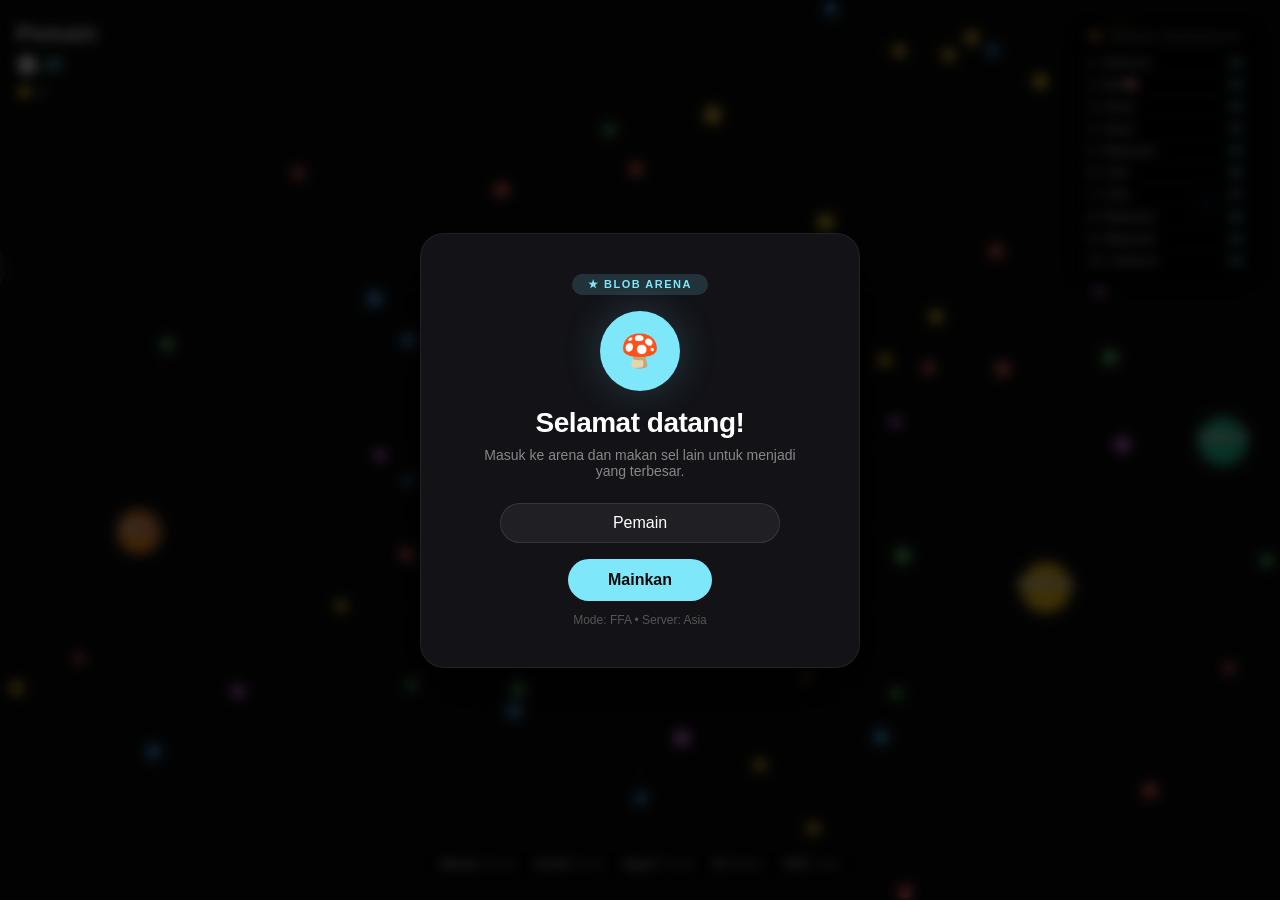
<file: index.html>
<!DOCTYPE html>
<html lang="id">
<head>
<meta charset="UTF-8">
<meta name="viewport" content="width=device-width, initial-scale=1.0">
<title>Blob Arena — Agar.io</title>
<style>
/* ===== RESET & BASE ===== */
* {
  margin: 0;
  padding: 0;
  box-sizing: border-box;
  user-select: none;
}

body {
  background: #0a0a0a;
  font-family: 'Segoe UI', Tahoma, Geneva, Verdana, sans-serif;
  overflow: hidden;
  height: 100vh;
  width: 100vw;
  position: relative;
}

/* ===== CANVAS ===== */
#gameCanvas {
  display: block;
  background: #0a0a0a;
  cursor: none;
  width: 100vw;
  height: 100vh;
}

/* ===== HUD - TOP LEFT ===== */
#hud {
  position: fixed;
  top: 16px;
  left: 16px;
  z-index: 10;
  color: #fff;
  font-size: 14px;
  pointer-events: none;
  text-shadow: 0 2px 8px rgba(0,0,0,0.8);
  line-height: 1.6;
}
#hud .name {
  font-size: 22px;
  font-weight: 700;
  letter-spacing: 0.5px;
}
#hud .mass {
  font-size: 18px;
  font-weight: 600;
  color: #7ee8fa;
}
#hud .score {
  font-size: 14px;
  color: #aaa;
}

/* ===== LEADERBOARD - TOP RIGHT ===== */
#leaderboard {
  position: fixed;
  top: 16px;
  right: 16px;
  z-index: 10;
  background: rgba(0,0,0,0.7);
  backdrop-filter: blur(8px);
  border-radius: 12px;
  padding: 14px 20px;
  min-width: 180px;
  color: #fff;
  border: 1px solid rgba(255,255,255,0.06);
  box-shadow: 0 8px 32px rgba(0,0,0,0.6);
  pointer-events: none;
}
#leaderboard h3 {
  font-size: 11px;
  text-transform: uppercase;
  letter-spacing: 2px;
  color: #888;
  margin-bottom: 8px;
  text-align: center;
  font-weight: 600;
}
#leaderboard ol {
  list-style: none;
  padding: 0;
  margin: 0;
}
#leaderboard ol li {
  display: flex;
  justify-content: space-between;
  padding: 3px 0;
  font-size: 13px;
  border-bottom: 1px solid rgba(255,255,255,0.04);
}
#leaderboard ol li:last-child {
  border-bottom: none;
}
#leaderboard ol li .lb-name {
  color: #ddd;
  max-width: 100px;
  overflow: hidden;
  text-overflow: ellipsis;
  white-space: nowrap;
}
#leaderboard ol li .lb-mass {
  color: #7ee8fa;
  font-weight: 600;
}
#leaderboard ol li.me {
  background: rgba(126, 232, 250, 0.15);
  border-radius: 4px;
  padding: 3px 6px;
  margin: 0 -6px;
}
#leaderboard ol li.me .lb-name {
  color: #7ee8fa;
  font-weight: 600;
}

/* ===== CONTROLS HINT - BOTTOM ===== */
#controls-hint {
  position: fixed;
  bottom: 20px;
  left: 50%;
  transform: translateX(-50%);
  z-index: 10;
  display: flex;
  gap: 20px;
  background: rgba(0,0,0,0.5);
  backdrop-filter: blur(6px);
  padding: 8px 20px;
  border-radius: 30px;
  border: 1px solid rgba(255,255,255,0.05);
  color: #888;
  font-size: 12px;
  pointer-events: none;
}
#controls-hint span {
  display: flex;
  align-items: center;
  gap: 4px;
}
#controls-hint b {
  color: #ccc;
  font-weight: 600;
}

/* ===== START OVERLAY ===== */
.overlay {
  position: fixed;
  inset: 0;
  z-index: 100;
  background: rgba(0,0,0,0.75);
  backdrop-filter: blur(6px);
  display: flex;
  align-items: center;
  justify-content: center;
  transition: opacity 0.3s ease;
}
.overlay.hidden {
  opacity: 0;
  pointer-events: none;
}

.panel {
  background: rgba(20,20,25,0.95);
  backdrop-filter: blur(12px);
  border-radius: 24px;
  padding: 40px 48px;
  max-width: 440px;
  width: 90%;
  text-align: center;
  color: #fff;
  border: 1px solid rgba(255,255,255,0.06);
  box-shadow: 0 24px 64px rgba(0,0,0,0.8);
}
.panel h2 {
  font-size: 28px;
  font-weight: 700;
  margin-bottom: 8px;
  letter-spacing: -0.5px;
}
.panel .sub {
  color: #888;
  font-size: 14px;
  margin-bottom: 24px;
}
.panel .badge {
  display: inline-block;
  background: rgba(126, 232, 250, 0.15);
  color: #7ee8fa;
  padding: 4px 16px;
  border-radius: 30px;
  font-size: 11px;
  text-transform: uppercase;
  letter-spacing: 1.5px;
  font-weight: 600;
  margin-bottom: 16px;
}
.panel .avatar-circle {
  width: 80px;
  height: 80px;
  border-radius: 50%;
  background: #7ee8fa;
  margin: 0 auto 16px;
  display: flex;
  align-items: center;
  justify-content: center;
  font-size: 32px;
  font-weight: 700;
  color: #0a0a0a;
  box-shadow: 0 0 40px rgba(126, 232, 250, 0.2);
}
.panel .name-input {
  background: rgba(255,255,255,0.06);
  border: 1px solid rgba(255,255,255,0.1);
  border-radius: 30px;
  padding: 10px 20px;
  width: 100%;
  max-width: 280px;
  color: #fff;
  font-size: 16px;
  text-align: center;
  outline: none;
  transition: border 0.2s;
}
.panel .name-input:focus {
  border-color: #7ee8fa;
}
.panel .name-input::placeholder {
  color: #555;
}
.panel .btn {
  display: inline-block;
  padding: 12px 40px;
  border-radius: 30px;
  font-size: 16px;
  font-weight: 600;
  border: none;
  cursor: pointer;
  transition: all 0.2s ease;
  text-decoration: none;
}
.panel .btn-primary {
  background: #7ee8fa;
  color: #0a0a0a;
}
.panel .btn-primary:hover {
  background: #a8f0ff;
  transform: scale(1.02);
}
.panel .btn-group {
  display: flex;
  gap: 12px;
  justify-content: center;
  margin-top: 16px;
  flex-wrap: wrap;
}
.panel .value-row {
  display: flex;
  justify-content: center;
  gap: 32px;
  margin: 20px 0;
}
.panel .value-row .item {
  text-align: center;
}
.panel .value-row .item .label {
  font-size: 11px;
  color: #666;
  text-transform: uppercase;
  letter-spacing: 1px;
}
.panel .value-row .item .number {
  font-size: 32px;
  font-weight: 700;
  color: #7ee8fa;
}

/* ===== DEATH PANEL ===== */
#deathPanel .emoji-big {
  font-size: 48px;
  margin-bottom: 8px;
}

/* ===== PAUSE PANEL ===== */
#pausePanel .pause-stats {
  display: grid;
  grid-template-columns: 1fr 1fr;
  gap: 8px 24px;
  margin: 16px 0;
  text-align: left;
}
#pausePanel .pause-stats .stat {
  display: flex;
  justify-content: space-between;
  padding: 4px 0;
  border-bottom: 1px solid rgba(255,255,255,0.04);
}
#pausePanel .pause-stats .stat .label {
  color: #666;
  font-size: 13px;
}
#pausePanel .pause-stats .stat .value {
  color: #fff;
  font-weight: 600;
}

.settings-grid {
  margin: 16px 0;
  text-align: left;
}
.settings-grid .setting {
  display: flex;
  justify-content: space-between;
  align-items: center;
  padding: 6px 0;
  border-bottom: 1px solid rgba(255,255,255,0.04);
}
.settings-grid .setting label {
  color: #aaa;
  font-size: 13px;
}
.settings-grid .setting input[type="range"] {
  background: rgba(255,255,255,0.06);
  border: 1px solid rgba(255,255,255,0.08);
  border-radius: 6px;
  padding: 4px 8px;
  color: #fff;
  font-size: 13px;
  outline: none;
  width: 120px;
}
.settings-grid .setting input[type="checkbox"] {
  accent-color: #7ee8fa;
  width: 18px;
  height: 18px;
  cursor: pointer;
}

/* ===== RESPONSIVE ===== */
@media (max-width: 640px) {
  .panel {
    padding: 28px 20px;
  }
  #controls-hint {
    gap: 10px;
    font-size: 10px;
    padding: 6px 14px;
    flex-wrap: wrap;
    justify-content: center;
    bottom: 10px;
  }
  #leaderboard {
    min-width: 130px;
    padding: 10px 14px;
    top: 10px;
    right: 10px;
  }
  #leaderboard ol li {
    font-size: 11px;
  }
  #hud {
    top: 10px;
    left: 10px;
  }
  #hud .name {
    font-size: 18px;
  }
  #hud .mass {
    font-size: 15px;
  }
  .panel .value-row .item .number {
    font-size: 24px;
  }
  .settings-grid .setting input[type="range"] {
    width: 80px;
  }
}
</style>
</head>
<body>

<!-- ===== CANVAS ===== -->
<canvas id="gameCanvas"></canvas>

<!-- ===== HUD - TOP LEFT ===== -->
<div id="hud">
  <div class="name" id="playerName">Kamu</div>
  <div class="mass" id="playerMass">0</div>
  <div class="score" id="playerScore">⭐ 0</div>
</div>

<!-- ===== LEADERBOARD - TOP RIGHT ===== -->
<div id="leaderboard">
  <h3>🏆 Papan Peringkat</h3>
  <ol id="lbList">
    <li><span class="lb-name">—</span><span class="lb-mass">0</span></li>
    <li><span class="lb-name">—</span><span class="lb-mass">0</span></li>
    <li><span class="lb-name">—</span><span class="lb-mass">0</span></li>
    <li><span class="lb-name">—</span><span class="lb-mass">0</span></li>
    <li><span class="lb-name">—</span><span class="lb-mass">0</span></li>
  </ol>
</div>

<!-- ===== CONTROLS HINT - BOTTOM ===== -->
<div id="controls-hint">
  <span><b>Mouse</b> Gerak</span>
  <span><b>Scroll</b> Zoom</span>
  <span><b>Spasi</b> Pecah</span>
  <span><b>W</b> Makan</span>
  <span><b>ESC</b> Jeda</span>
</div>

<!-- ===== START OVERLAY ===== -->
<div class="overlay" id="startOverlay">
  <div class="panel" id="startPanel">
    <div class="badge">★ BLOB ARENA</div>
    <div class="avatar-circle" id="avatarPreview">🍄</div>
    <h2>Selamat datang!</h2>
    <p class="sub">Masuk ke arena dan makan sel lain untuk menjadi yang terbesar.</p>
    <input class="name-input" id="nameInput" type="text" placeholder="Masukkan nama..." maxlength="16" value="Pemain">
    <div class="btn-group">
      <button class="btn btn-primary" id="startBtn">Mainkan</button>
    </div>
    <p style="margin-top:12px;font-size:12px;color:#555;">Mode: FFA • Server: Asia</p>
  </div>
</div>

<!-- ===== DEATH OVERLAY ===== -->
<div class="overlay hidden" id="deathOverlay">
  <div class="panel" id="deathPanel">
    <div class="emoji-big">💀</div>
    <div class="badge">GAME OVER</div>
    <h2>Selmu dimakan!</h2>
    <p class="sub" id="deathMessage">Coba lagi lain kali.</p>
    <div class="value-row">
      <div class="item">
        <div class="label">Massa Akhir</div>
        <div class="number" id="deathMass">0</div>
      </div>
      <div class="item">
        <div class="label">Poin Didapat</div>
        <div class="number" id="deathPoints">+0</div>
      </div>
    </div>
    <div class="btn-group">
      <button class="btn btn-primary" id="retryBtn">Main Lagi</button>
      <button class="btn btn-secondary" id="deathMenuBtn" style="background:rgba(255,255,255,0.08);color:#ccc;border:1px solid rgba(255,255,255,0.1);padding:12px 32px;border-radius:30px;font-size:15px;font-weight:600;border:none;cursor:pointer;">Menu</button>
    </div>
  </div>
</div>

<!-- ===== PAUSE OVERLAY ===== -->
<div class="overlay hidden" id="pauseOverlay">
  <div class="panel" id="pausePanel">
    <div class="badge">⏸ PAUSE</div>
    <h2>Game dijeda</h2>
    <p class="sub">Tekan <b>ESC</b> lagi untuk melanjutkan.</p>

    <div class="pause-stats" id="pauseStats">
      <div class="stat"><span class="label">Nama</span><span class="value" id="pauseName">—</span></div>
      <div class="stat"><span class="label">Massa</span><span class="value" id="pauseMass">0</span></div>
      <div class="stat"><span class="label">Poin</span><span class="value" id="pausePoints">0</span></div>
      <div class="stat"><span class="label">Rank</span><span class="value" id="pauseRank">#—</span></div>
    </div>

    <!-- Settings -->
    <div class="settings-grid" id="pauseSettings">
      <div class="setting">
        <label>Zoom</label>
        <input type="range" id="pauseZoom" min="0.5" max="1.8" step="0.05" value="1.0">
      </div>
      <div class="setting">
        <label>Tampilkan Grid</label>
        <input type="checkbox" id="pauseGrid" checked>
      </div>
      <div class="setting">
        <label>Tampilkan Nama</label>
        <input type="checkbox" id="pauseNames" checked>
      </div>
    </div>

    <div class="btn-group">
      <button class="btn btn-primary" id="resumeBtn">Lanjutkan</button>
      <button class="btn btn-secondary" id="pauseQuitBtn" style="background:rgba(255,255,255,0.08);color:#ccc;border:1px solid rgba(255,255,255,0.1);padding:12px 32px;border-radius:30px;font-size:15px;font-weight:600;border:none;cursor:pointer;">Keluar</button>
    </div>
  </div>
</div>

<script>
// ================================================================
//  BLOB ARENA — Full Game (Standalone)
// ================================================================

// ---------- DOM refs ----------
const canvas = document.getElementById('gameCanvas');
const ctx = canvas.getContext('2d');

// HUD
const playerNameEl = document.getElementById('playerName');
const playerMassEl = document.getElementById('playerMass');
const playerScoreEl = document.getElementById('playerScore');

// Leaderboard
const lbList = document.getElementById('lbList');

// Overlays
const startOverlay = document.getElementById('startOverlay');
const deathOverlay = document.getElementById('deathOverlay');
const pauseOverlay = document.getElementById('pauseOverlay');

// Start
const nameInput = document.getElementById('nameInput');
const startBtn = document.getElementById('startBtn');

// Death
const deathMass = document.getElementById('deathMass');
const deathPoints = document.getElementById('deathPoints');
const deathMessage = document.getElementById('deathMessage');
const retryBtn = document.getElementById('retryBtn');
const deathMenuBtn = document.getElementById('deathMenuBtn');

// Pause
const pauseName = document.getElementById('pauseName');
const pauseMass = document.getElementById('pauseMass');
const pausePoints = document.getElementById('pausePoints');
const pauseRank = document.getElementById('pauseRank');
const resumeBtn = document.getElementById('resumeBtn');
const pauseQuitBtn = document.getElementById('pauseQuitBtn');
const pauseZoom = document.getElementById('pauseZoom');
const pauseGrid = document.getElementById('pauseGrid');
const pauseNames = document.getElementById('pauseNames');

// ---------- Sizing ----------
function resizeCanvas() {
  canvas.width = window.innerWidth;
  canvas.height = window.innerHeight;
}
window.addEventListener('resize', resizeCanvas);
resizeCanvas();

// ---------- Game State ----------
const state = {
  running: false,
  paused: false,
  name: 'Pemain',
  score: 0,
  zoom: 1.0,
  showGrid: true,
  showNames: true,

  player: {
    x: 0,
    y: 0,
    radius: 20,
    mass: 20,
    color: '#7ee8fa',
    name: 'Pemain',
    cells: [{ x: 0, y: 0, radius: 20 }],
  },

  foods: [],
  viruses: [],
  bots: [],
  otherPlayers: [],

  mouse: { x: 0, y: 0 },
  camera: { x: 0, y: 0 },
  leaderboard: [],
};

// ---------- Colors ----------
const colors = [
  '#ff6b6b', '#ffa94d', '#fcc419', '#69db7c', '#4dabf7',
  '#9775fa', '#f06595', '#20c997', '#748ffc', '#ff922b',
  '#5c7cfa', '#845ef7', '#e599f7', '#ff8787', '#fcc419',
];

function randomColor() {
  return colors[Math.floor(Math.random() * colors.length)];
}

// ---------- Utility ----------
function dist(a, b) {
  return Math.hypot(a.x - b.x, a.y - b.y);
}

function rand(min, max) {
  return Math.random() * (max - min) + min;
}

function clamp(v, min, max) {
  return Math.max(min, Math.min(max, v));
}

// ---------- Spawn ----------
function spawnFood() {
  const margin = 100;
  const w = canvas.width * 2 + margin * 2;
  const h = canvas.height * 2 + margin * 2;
  return {
    x: rand(-w / 2, w / 2),
    y: rand(-h / 2, h / 2),
    radius: 4 + rand(0, 3),
    color: ['#ffd43b', '#ff6b6b', '#69db7c', '#4dabf7', '#da77f2'][Math.floor(Math.random() * 5)],
  };
}

function spawnVirus() {
  const margin = 200;
  const w = canvas.width * 2 + margin * 2;
  const h = canvas.height * 2 + margin * 2;
  return {
    x: rand(-w / 2, w / 2),
    y: rand(-h / 2, h / 2),
    radius: 30 + rand(0, 15),
    color: '#20c997',
    spikes: 8 + Math.floor(rand(0, 4)),
  };
}

function spawnBot() {
  const margin = 300;
  const w = canvas.width * 2 + margin * 2;
  const h = canvas.height * 2 + margin * 2;
  const names = ['Bot🧠', 'AI_Pro', 'Makanan', 'SelKecil', 'Giant', 'Noob', 'Sweaty', 'Chill'];
  const name = names[Math.floor(Math.random() * names.length)];
  const mass = 15 + rand(0, 30);
  return {
    x: rand(-w / 2, w / 2),
    y: rand(-h / 2, h / 2),
    radius: Math.sqrt(mass * 100) / 2,
    mass: mass,
    color: randomColor(),
    name: name,
    targetX: rand(-w / 2, w / 2),
    targetY: rand(-h / 2, h / 2),
    speed: 0.6 + rand(0, 0.6),
    cells: [{ x: 0, y: 0, radius: Math.sqrt(mass * 100) / 2 }],
  };
}

// ---------- Init World ----------
function initWorld() {
  state.foods = [];
  for (let i = 0; i < 300; i++) state.foods.push(spawnFood());

  state.viruses = [];
  for (let i = 0; i < 12; i++) state.viruses.push(spawnVirus());

  state.bots = [];
  for (let i = 0; i < 25; i++) state.bots.push(spawnBot());
}

// ---------- Reset Player ----------
function resetPlayer(name) {
  const p = state.player;
  p.x = 0;
  p.y = 0;
  p.mass = 20;
  p.radius = 20;
  p.name = name || 'Pemain';
  p.color = randomColor();
  p.cells = [{ x: 0, y: 0, radius: 20 }];
  state.score = 0;
}

// ---------- Game Loop ----------
let lastTime = 0;
let gameLoopId = null;

function startGame() {
  const name = nameInput.value.trim() || 'Pemain';
  state.name = name;
  resetPlayer(name);
  initWorld();
  state.running = true;
  state.paused = false;
  state.score = 0;
  state.leaderboard = [];

  startOverlay.classList.add('hidden');
  deathOverlay.classList.add('hidden');
  pauseOverlay.classList.add('hidden');

  updateHUD();

  if (gameLoopId) cancelAnimationFrame(gameLoopId);
  lastTime = performance.now();
  gameLoop();
}

function gameLoop() {
  if (!state.running) return;

  const now = performance.now();
  const dt = Math.min((now - lastTime) / 16.667, 3);
  lastTime = now;

  if (!state.paused) {
    update(dt);
    render();
  }

  gameLoopId = requestAnimationFrame(gameLoop);
}

// ---------- Update ----------
function update(dt) {
  const p = state.player;
  const mx = state.mouse.x;
  const my = state.mouse.y;

  // Move player toward mouse
  const dx = mx - p.x;
  const dy = my - p.y;
  const d = Math.hypot(dx, dy);
  if (d > 2) {
    const speed = Math.min(6, 80 / Math.sqrt(p.mass + 10));
    const move = Math.min(speed * dt, d);
    p.x += (dx / d) * move;
    p.y += (dy / d) * move;
  }

  p.cells[0].x = p.x;
  p.cells[0].y = p.y;
  p.cells[0].radius = p.radius;

  // Eat food
  for (let i = state.foods.length - 1; i >= 0; i--) {
    const food = state.foods[i];
    if (dist(p, food) < p.radius) {
      p.mass += food.radius * 0.3;
      p.radius = Math.sqrt(p.mass * 100) / 2;
      state.score += Math.floor(food.radius * 0.5);
      state.foods.splice(i, 1);
      state.foods.push(spawnFood());
    }
  }

  // Eat viruses
  for (let i = state.viruses.length - 1; i >= 0; i--) {
    const virus = state.viruses[i];
    if (dist(p, virus) < p.radius + virus.radius) {
      if (p.mass > 40) {
        const newMass = p.mass * 0.4;
        p.mass -= newMass;
        p.radius = Math.sqrt(p.mass * 100) / 2;
        state.score += Math.floor(newMass * 0.2);
      }
      state.viruses.splice(i, 1);
      state.viruses.push(spawnVirus());
    }
  }

  // Eat bots / get eaten
  for (let i = state.bots.length - 1; i >= 0; i--) {
    const bot = state.bots[i];
    if (dist(p, bot) < p.radius - bot.radius * 0.6) {
      if (p.radius > bot.radius * 1.1) {
        p.mass += bot.mass * 0.5;
        p.radius = Math.sqrt(p.mass * 100) / 2;
        state.score += Math.floor(bot.mass * 0.2);
        state.bots.splice(i, 1);
        state.bots.push(spawnBot());
      }
    } else if (dist(p, bot) < bot.radius - p.radius * 0.6) {
      if (bot.radius > p.radius * 1.1) {
        gameOver('Kamu dimakan oleh ' + bot.name);
        return;
      }
    }
  }

  // Bot AI
  for (const bot of state.bots) {
    if (dist(bot, { x: bot.targetX, y: bot.targetY }) < 20 || Math.random() < 0.01) {
      bot.targetX = rand(-canvas.width, canvas.width);
      bot.targetY = rand(-canvas.height, canvas.height);
    }
    const dx2 = bot.targetX - bot.x;
    const dy2 = bot.targetY - bot.y;
    const d2 = Math.hypot(dx2, dy2);
    if (d2 > 5) {
      const speed = bot.speed * Math.min(2, 60 / Math.sqrt(bot.mass + 10));
      bot.x += (dx2 / d2) * speed * dt;
      bot.y += (dy2 / d2) * speed * dt;
    }
    bot.cells[0].x = bot.x;
    bot.cells[0].y = bot.y;
    bot.cells[0].radius = bot.radius;

    for (let i = state.foods.length - 1; i >= 0; i--) {
      const food = state.foods[i];
      if (dist(bot, food) < bot.radius) {
        bot.mass += food.radius * 0.3;
        bot.radius = Math.sqrt(bot.mass * 100) / 2;
        state.foods.splice(i, 1);
        state.foods.push(spawnFood());
      }
    }

    for (let i = state.viruses.length - 1; i >= 0; i--) {
      const virus = state.viruses[i];
      if (dist(bot, virus) < bot.radius + virus.radius) {
        if (bot.mass > 40) {
          bot.mass *= 0.6;
          bot.radius = Math.sqrt(bot.mass * 100) / 2;
        }
        state.viruses.splice(i, 1);
        state.viruses.push(spawnVirus());
      }
    }
  }

  updateLeaderboard();
  updateHUD();
}

// ---------- Render ----------
function render() {
  const w = canvas.width;
  const h = canvas.height;
  const p = state.player;

  state.camera.x = p.x - w / 2;
  state.camera.y = p.y - h / 2;

  ctx.clearRect(0, 0, w, h);

  // Grid
  if (state.showGrid) {
    ctx.strokeStyle = 'rgba(255,255,255,0.04)';
    ctx.lineWidth = 1;
    const gridSize = 80 * state.zoom;
    const offsetX = -(state.camera.x % gridSize);
    const offsetY = -(state.camera.y % gridSize);
    for (let x = offsetX; x < w; x += gridSize) {
      ctx.beginPath();
      ctx.moveTo(x, 0);
      ctx.lineTo(x, h);
      ctx.stroke();
    }
    for (let y = offsetY; y < h; y += gridSize) {
      ctx.beginPath();
      ctx.moveTo(0, y);
      ctx.lineTo(w, y);
      ctx.stroke();
    }
  }

  ctx.save();
  ctx.translate(w / 2 - p.x, h / 2 - p.y);

  // Viruses
  for (const virus of state.viruses) {
    const vx = virus.x;
    const vy = virus.y;
    const r = virus.radius * state.zoom;
    ctx.beginPath();
    ctx.arc(vx, vy, r, 0, Math.PI * 2);
    ctx.fillStyle = virus.color;
    ctx.fill();
    ctx.strokeStyle = 'rgba(0,0,0,0.2)';
    ctx.lineWidth = 2;
    for (let i = 0; i < virus.spikes; i++) {
      const angle = (i / virus.spikes) * Math.PI * 2 + performance.now() * 0.001;
      const spikeR = r * 1.3;
      ctx.beginPath();
      ctx.moveTo(vx + Math.cos(angle) * r * 0.9, vy + Math.sin(angle) * r * 0.9);
      ctx.lineTo(vx + Math.cos(angle) * spikeR, vy + Math.sin(angle) * spikeR);
      ctx.stroke();
    }
    ctx.fillStyle = 'rgba(255,255,255,0.3)';
    ctx.font = '12px sans-serif';
    ctx.textAlign = 'center';
    ctx.fillText('💀', vx, vy + 4);
  }

  // Foods
  for (const food of state.foods) {
    const fx = food.x;
    const fy = food.y;
    const r = food.radius * state.zoom;
    ctx.beginPath();
    ctx.arc(fx, fy, r, 0, Math.PI * 2);
    ctx.fillStyle = food.color;
    ctx.shadowColor = food.color;
    ctx.shadowBlur = 10;
    ctx.fill();
    ctx.shadowBlur = 0;
  }

  // Bots
  for (const bot of state.bots) {
    drawCell(bot.x, bot.y, bot.radius, bot.color, bot.name, bot.mass);
  }

  // Player
  drawCell(p.x, p.y, p.radius, p.color, p.name, p.mass, true);

  ctx.restore();

  // "You" indicator
  ctx.fillStyle = 'rgba(255,255,255,0.15)';
  ctx.font = '12px sans-serif';
  ctx.textAlign = 'center';
  ctx.fillText('▼ You', w / 2, h / 2 - p.radius * state.zoom - 20);
}

function drawCell(x, y, radius, color, name, mass, isPlayer = false) {
  const zoom = state.zoom;
  const r = radius * zoom;

  const grad = ctx.createRadialGradient(x, y, 0, x, y, r);
  grad.addColorStop(0, color);
  grad.addColorStop(0.7, color);
  grad.addColorStop(1, 'rgba(0,0,0,0.3)');

  ctx.beginPath();
  ctx.arc(x, y, r, 0, Math.PI * 2);
  ctx.fillStyle = grad;
  ctx.fill();

  ctx.strokeStyle = 'rgba(255,255,255,0.2)';
  ctx.lineWidth = 2;
  ctx.stroke();

  ctx.beginPath();
  ctx.arc(x - r * 0.15, y - r * 0.15, r * 0.4, 0, Math.PI * 2);
  ctx.fillStyle = 'rgba(255,255,255,0.15)';
  ctx.fill();

  if (state.showNames) {
    ctx.fillStyle = '#fff';
    ctx.font = `bold ${Math.min(24, Math.max(12, r * 0.45))}px 'Segoe UI', sans-serif`;
    ctx.textAlign = 'center';
    ctx.textBaseline = 'middle';
    ctx.shadowColor = 'rgba(0,0,0,0.8)';
    ctx.shadowBlur = 8;
    ctx.fillText(name || '', x, y - (isPlayer ? 0 : 4));
    ctx.shadowBlur = 0;

    if (isPlayer) {
      ctx.fillStyle = 'rgba(255,255,255,0.5)';
      ctx.font = `${Math.min(14, Math.max(10, r * 0.25))}px 'Segoe UI', sans-serif`;
      ctx.fillText(Math.floor(mass), x, y + r * 0.5);
    }
  }
}

// ---------- Leaderboard ----------
function updateLeaderboard() {
  const entries = [];
  entries.push({ name: state.player.name, mass: state.player.mass, isMe: true });
  for (const bot of state.bots) {
    entries.push({ name: bot.name, mass: bot.mass, isMe: false });
  }
  entries.sort((a, b) => b.mass - a.mass);
  state.leaderboard = entries.slice(0, 10);

  lbList.innerHTML = '';
  for (let i = 0; i < Math.min(entries.length, 10); i++) {
    const e = entries[i];
    const li = document.createElement('li');
    if (e.isMe) li.className = 'me';
    li.innerHTML = `
      <span class="lb-name">${i+1}. ${e.name}</span>
      <span class="lb-mass">${Math.floor(e.mass)}</span>
    `;
    lbList.appendChild(li);
  }
}

// ---------- HUD ----------
function updateHUD() {
  playerNameEl.textContent = state.player.name;
  playerMassEl.textContent = `⚪ ${Math.floor(state.player.mass)}`;
  playerScoreEl.textContent = `⭐ ${state.score}`;
}

// ---------- Game Over ----------
function gameOver(message) {
  state.running = false;
  if (gameLoopId) cancelAnimationFrame(gameLoopId);

  deathMass.textContent = Math.floor(state.player.mass);
  deathPoints.textContent = `+${state.score}`;
  deathMessage.textContent = message || 'Selmu dimakan!';

  deathOverlay.classList.remove('hidden');
}

// ---------- Pause ----------
function togglePause() {
  if (!state.running) return;
  state.paused = !state.paused;

  if (state.paused) {
    pauseName.textContent = state.player.name;
    pauseMass.textContent = Math.floor(state.player.mass);
    pausePoints.textContent = state.score;
    const rank = state.leaderboard.findIndex(e => e.isMe) + 1;
    pauseRank.textContent = rank > 0 ? `#${rank}` : '—';
    pauseZoom.value = state.zoom;
    pauseGrid.checked = state.showGrid;
    pauseNames.checked = state.showNames;
    pauseOverlay.classList.remove('hidden');
  } else {
    pauseOverlay.classList.add('hidden');
  }
}

// ---------- Event Listeners ----------
canvas.addEventListener('mousemove', (e) => {
  const rect = canvas.getBoundingClientRect();
  state.mouse.x = e.clientX - rect.left + state.camera.x;
  state.mouse.y = e.clientY - rect.top + state.camera.y;
});

canvas.addEventListener('wheel', (e) => {
  e.preventDefault();
  state.zoom = clamp(state.zoom - e.deltaY * 0.001, 0.4, 2.0);
}, { passive: false });

document.addEventListener('keydown', (e) => {
  if (e.key === ' ' || e.key === 'Space') {
    e.preventDefault();
    if (state.running && !state.paused) {
      const p = state.player;
      if (p.mass > 40) {
        const newMass = p.mass * 0.45;
        p.mass -= newMass;
        p.radius = Math.sqrt(p.mass * 100) / 2;
        state.score += Math.floor(newMass * 0.1);
      }
    }
  }

  if (e.key === 'w' || e.key === 'W') {
    e.preventDefault();
    if (state.running && !state.paused) {
      const p = state.player;
      if (p.mass > 15) {
        const ejectMass = Math.min(5, p.mass * 0.05);
        p.mass -= ejectMass;
        p.radius = Math.sqrt(p.mass * 100) / 2;
        const dx = state.mouse.x - p.x;
        const dy = state.mouse.y - p.y;
        const d = Math.hypot(dx, dy) || 1;
        const dist2 = p.radius + 20;
        state.foods.push({
          x: p.x + (dx / d) * dist2,
          y: p.y + (dy / d) * dist2,
          radius: 6,
          color: p.color,
        });
      }
    }
  }

  if (e.key === 'Escape') {
    e.preventDefault();
    togglePause();
  }
});

// ---------- Buttons ----------
startBtn.addEventListener('click', startGame);
nameInput.addEventListener('keydown', (e) => {
  if (e.key === 'Enter') startGame();
});

retryBtn.addEventListener('click', () => {
  deathOverlay.classList.add('hidden');
  startGame();
});

deathMenuBtn.addEventListener('click', () => {
  deathOverlay.classList.add('hidden');
  state.running = false;
  startOverlay.classList.remove('hidden');
});

resumeBtn.addEventListener('click', togglePause);

pauseQuitBtn.addEventListener('click', () => {
  pauseOverlay.classList.add('hidden');
  state.running = false;
  state.paused = false;
  startOverlay.classList.remove('hidden');
});

pauseZoom.addEventListener('input', () => {
  state.zoom = parseFloat(pauseZoom.value);
});
pauseGrid.addEventListener('change', () => {
  state.showGrid = pauseGrid.checked;
});
pauseNames.addEventListener('change', () => {
  state.showNames = pauseNames.checked;
});

// ---------- Init ----------
startOverlay.classList.remove('hidden');
deathOverlay.classList.add('hidden');
pauseOverlay.classList.add('hidden');

initWorld();
resetPlayer('Pemain');
updateLeaderboard();
updateHUD();

function idleRender() {
  if (!state.running) {
    render();
    requestAnimationFrame(idleRender);
  }
}
idleRender();

console.log('🍄 Blob Arena loaded!');
</script>
</body>
</html>
</file>
